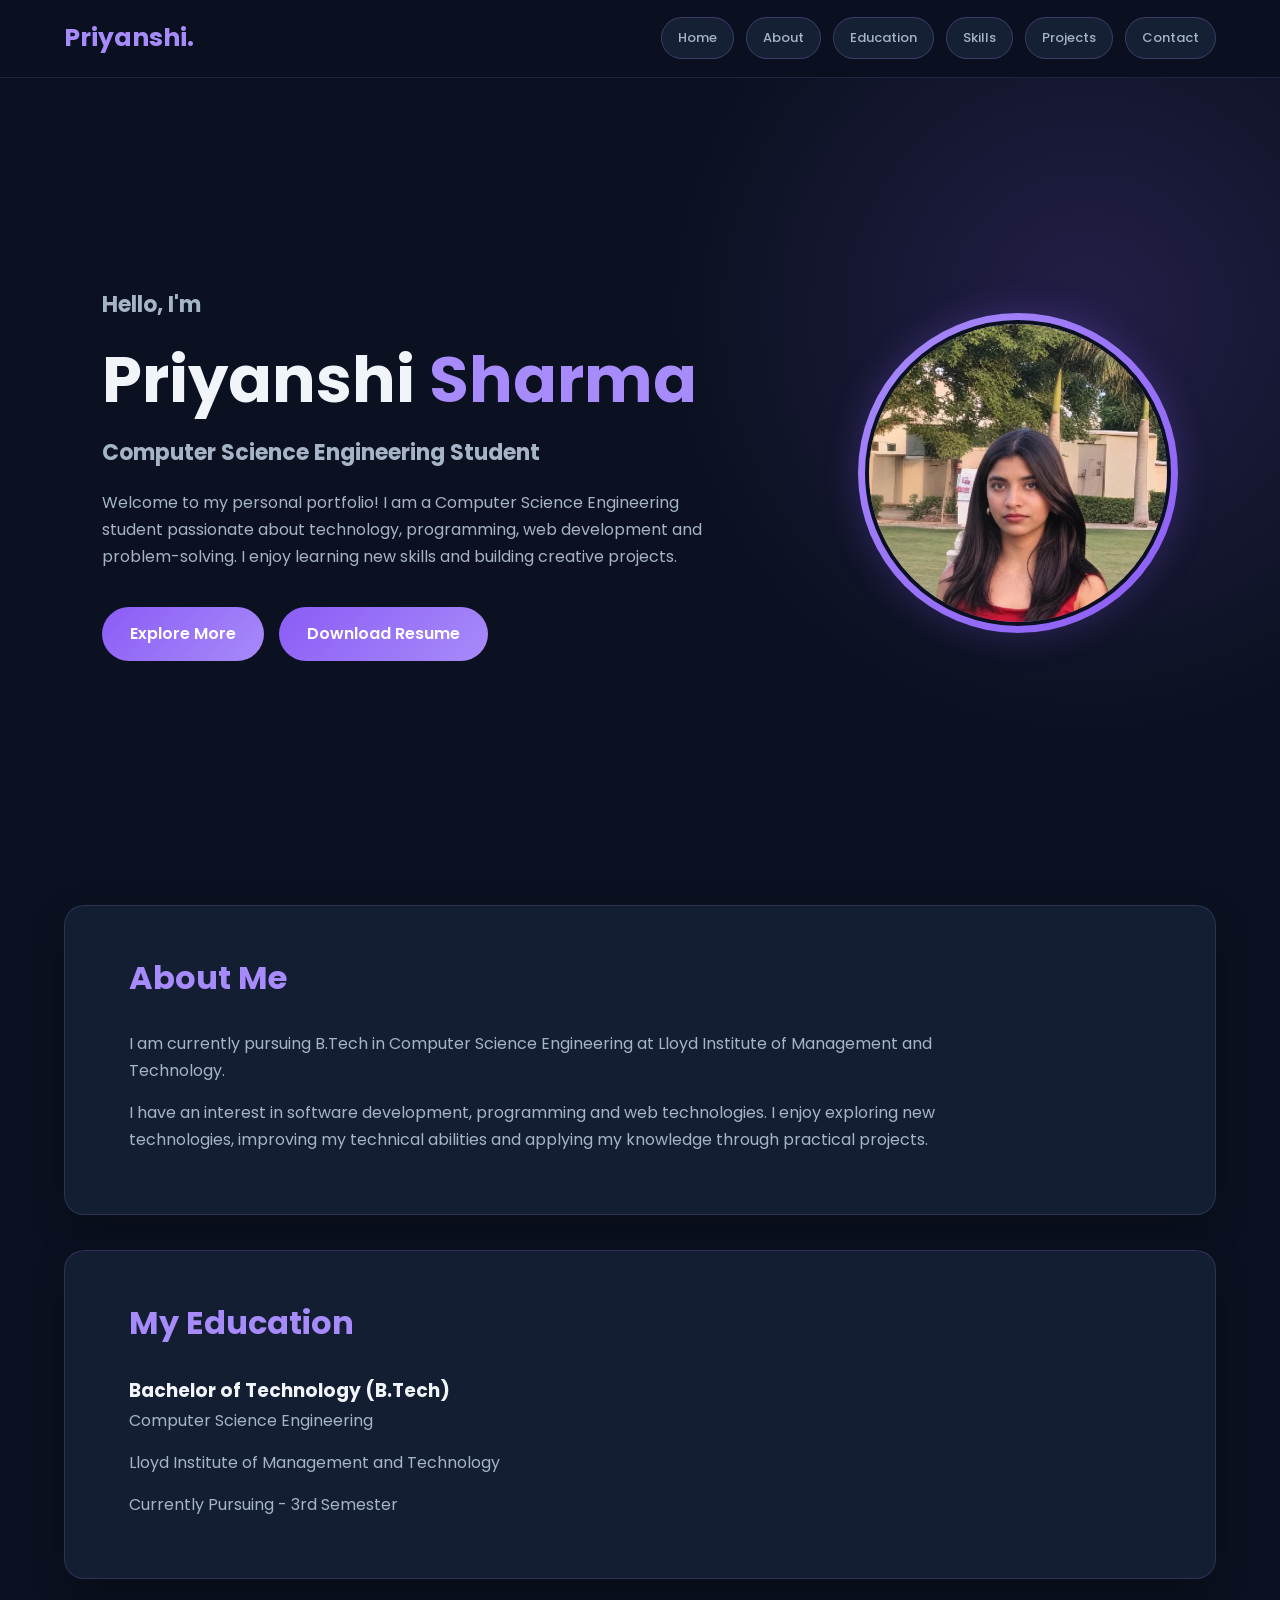
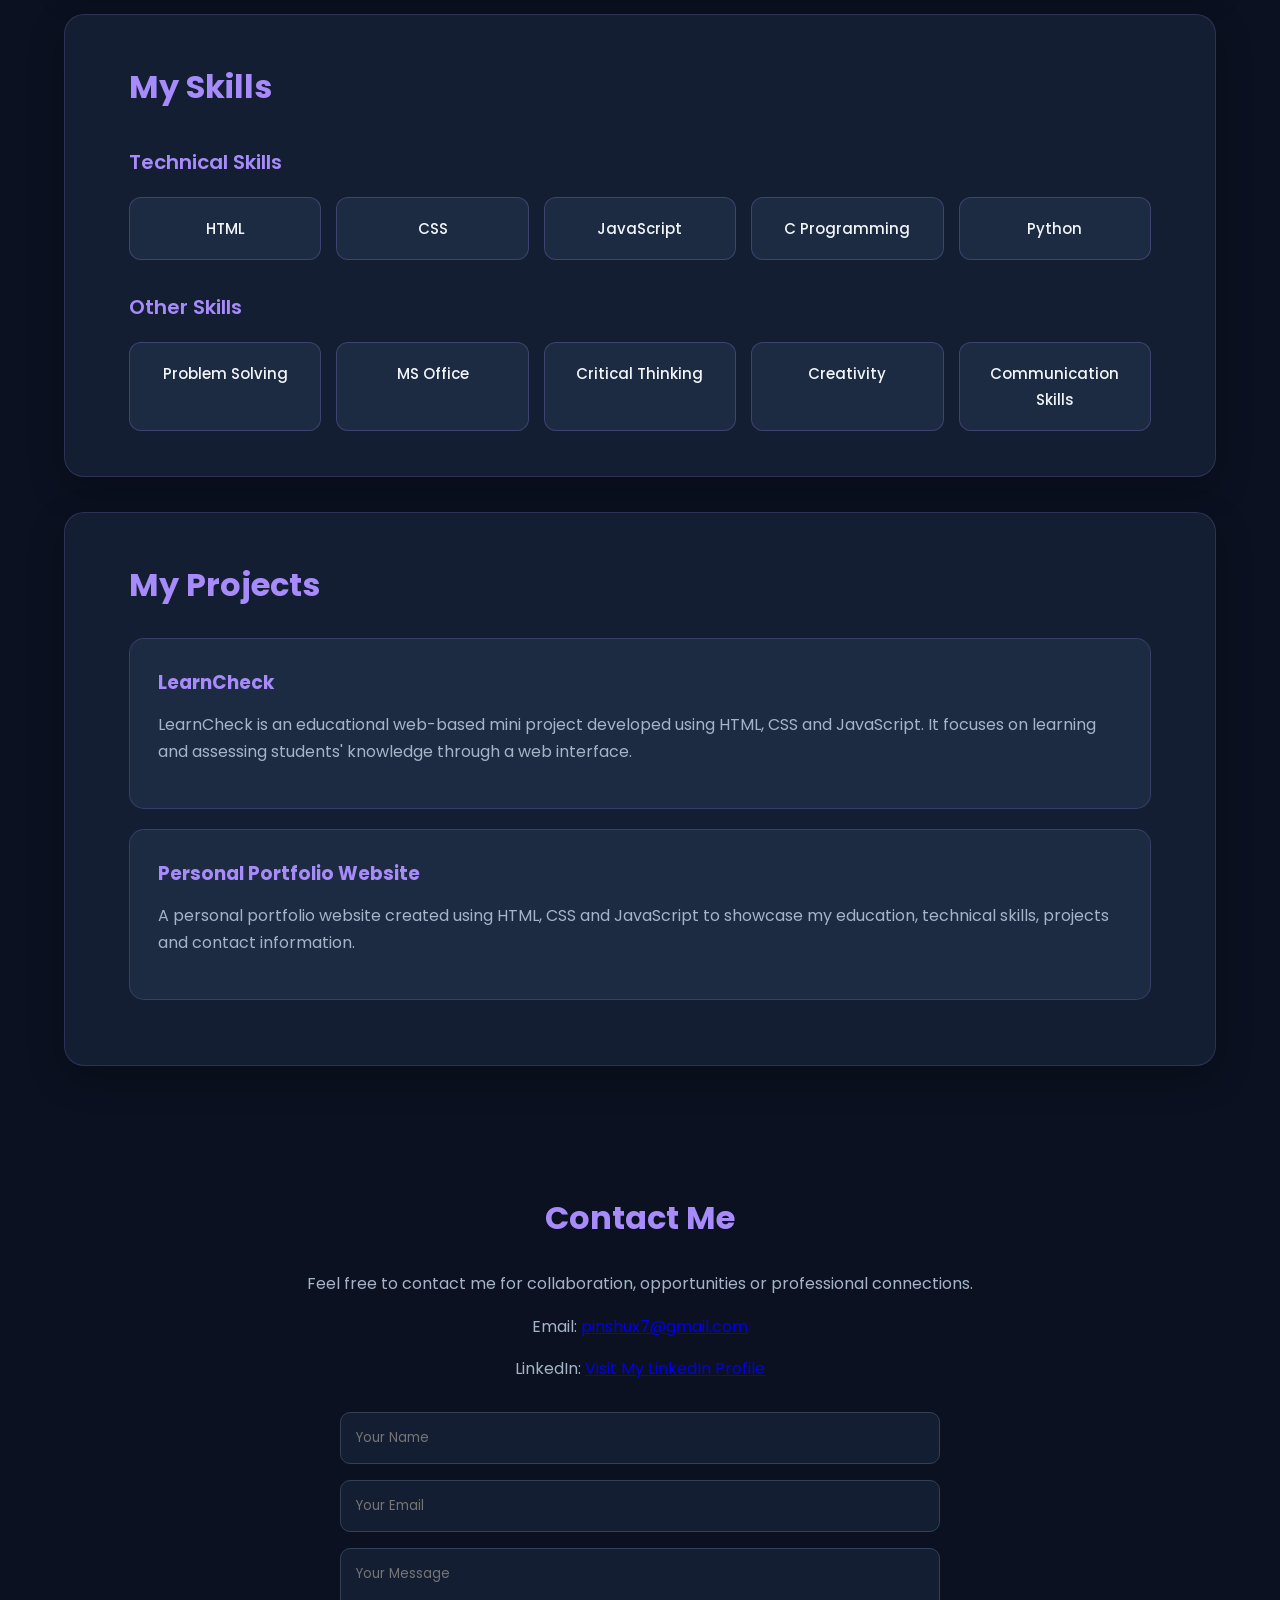
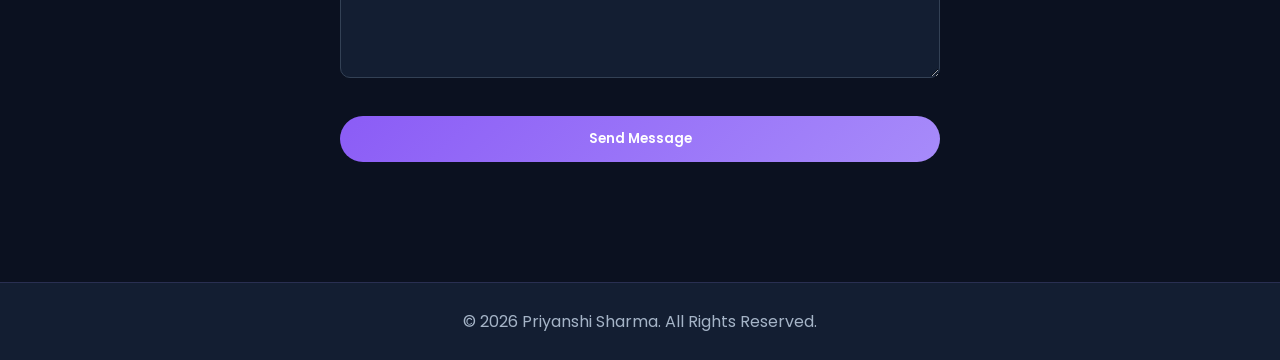
<file: index.html>
<!DOCTYPE html>
<html lang="en">

<head>
    <meta charset="UTF-8">
    <meta name="viewport" content="width=device-width, initial-scale=1.0">

    <title>Priyanshi Sharma | Personal Portfolio</title>

    <!-- CSS File -->
    <link rel="stylesheet" href="style.css">

</head>

<body>

    <!-- NAVIGATION BAR -->

    <header>
        <nav>
            <h2>Priyanshi.</h2>

            <ul>
                <li><a href="#home">Home</a></li>
                <li><a href="#about">About</a></li>
                <li><a href="#education">Education</a></li>
                <li><a href="#skills">Skills</a></li>
                <li><a href="#projects">Projects</a></li>
                <li><a href="#contact">Contact</a></li>
            </ul>
        </nav>
    </header>


    <!-- HOME SECTION -->

    
<section id="home">

    <div class="hero-container">

        <div class="hero-content">

            <h3>Hello, I'm</h3>

            <h1>Priyanshi <span>Sharma</span></h1>

            <h3>Computer Science Engineering Student</h3>

            <p>
                Welcome to my personal portfolio! I am a Computer Science
                Engineering student passionate about technology,
                programming, web development and problem-solving.
                I enjoy learning new skills and building creative projects.
            </p>

            <div class="hero-buttons">
                <a href="#about">Explore More</a>

                <a href="Priyanshi_Sharma_Resume.pdf"
                 class="resume-btn"
                 download="Priyanshi_Sharma_Resume.pdf">
                 Download Resume
                </a>
            </div>

        </div>

        <div class="hero-image">
            <img src="profile.jpg" alt="Priyanshi Sharma" class="profile-image">
        </div>

    </div>

</section>



    <!-- ABOUT SECTION -->

    <section id="about">

        <h2>About Me</h2>

        <p>
            I am currently pursuing B.Tech in Computer Science
            Engineering at Lloyd Institute of Management and Technology.
        </p>

        <p>
            I have an interest in software development, programming
            and web technologies. I enjoy exploring new technologies,
            improving my technical abilities and applying my knowledge
            through practical projects.
        </p>

    </section>


    <!-- EDUCATION SECTION -->

    <section id="education">

        <h2>My Education</h2>

        <h3>Bachelor of Technology (B.Tech)</h3>

        <p>
            Computer Science Engineering
        </p>

        <p>
            Lloyd Institute of Management and Technology
        </p>

        <p>
            Currently Pursuing - 3rd Semester
        </p>

    </section>


    <!-- SKILLS SECTION -->

    <section id="skills">

        <h2>My Skills</h2>

        <div class="skill-category">

            <h3>Technical Skills</h3>

            <div class="skill-grid">

                <div class="skill-card">HTML</div>

                <div class="skill-card">CSS</div>

                <div class="skill-card">JavaScript</div>

                <div class="skill-card">C Programming</div>

                <div class="skill-card">Python</div>

            </div>

        </div>


        <div class="skill-category">

            <h3>Other Skills</h3>

            <div class="skill-grid">

                <div class="skill-card">Problem Solving</div>

                <div class="skill-card">MS Office</div>

                <div class="skill-card">Critical Thinking</div>

                <div class="skill-card">Creativity</div>

                <div class="skill-card">Communication Skills</div>

            </div>

        </div>

    </section>


    <!-- PROJECTS SECTION -->

    <section id="projects">

        <h2>My Projects</h2>

        <div class="project-card">

            <h3>LearnCheck</h3>

            <p>
                LearnCheck is an educational web-based mini project
                developed using HTML, CSS and JavaScript.
                It focuses on learning and assessing students'
                knowledge through a web interface.
            </p>

        </div>


        <div class="project-card">

            <h3>Personal Portfolio Website</h3>

            <p>
                A personal portfolio website created using HTML,
                CSS and JavaScript to showcase my education,
                technical skills, projects and contact information.
            </p>

        </div>

    </section>


    <!-- CONTACT SECTION -->

    <section id="contact">

        <h2>Contact Me</h2>

        <p>
            Feel free to contact me for collaboration,
            opportunities or professional connections.
        </p>

        <p>
            Email:
            <a href="mailto:pinshux7@gmail.com">
                pinshux7@gmail.com
            </a>
        </p>

        <p>
            LinkedIn:
            <a href="https://www.linkedin.com/in/priyanshi-sharma-607b01370/"
               target="_blank"
               rel="noopener noreferrer">
                Visit My LinkedIn Profile
            </a>
        </p>


        
<form id="contactForm">

    <input
        type="text"
        id="name"
        name="name"
        placeholder="Your Name"
        required
    >

    <input
        type="email"
        id="email"
        name="email"
        placeholder="Your Email"
        required
    >

    <textarea
        id="message"
        name="message"
        placeholder="Your Message"
        required
    ></textarea>

    <button type="submit">Send Message</button>

</form>

    </section>


    <!-- FOOTER -->

    <footer>

        <p>
            © 2026 Priyanshi Sharma. All Rights Reserved.
        </p>

    </footer>


    <!-- JAVASCRIPT FILE -->

    <script src="script.js"></script>

</body>

</html>
</file>
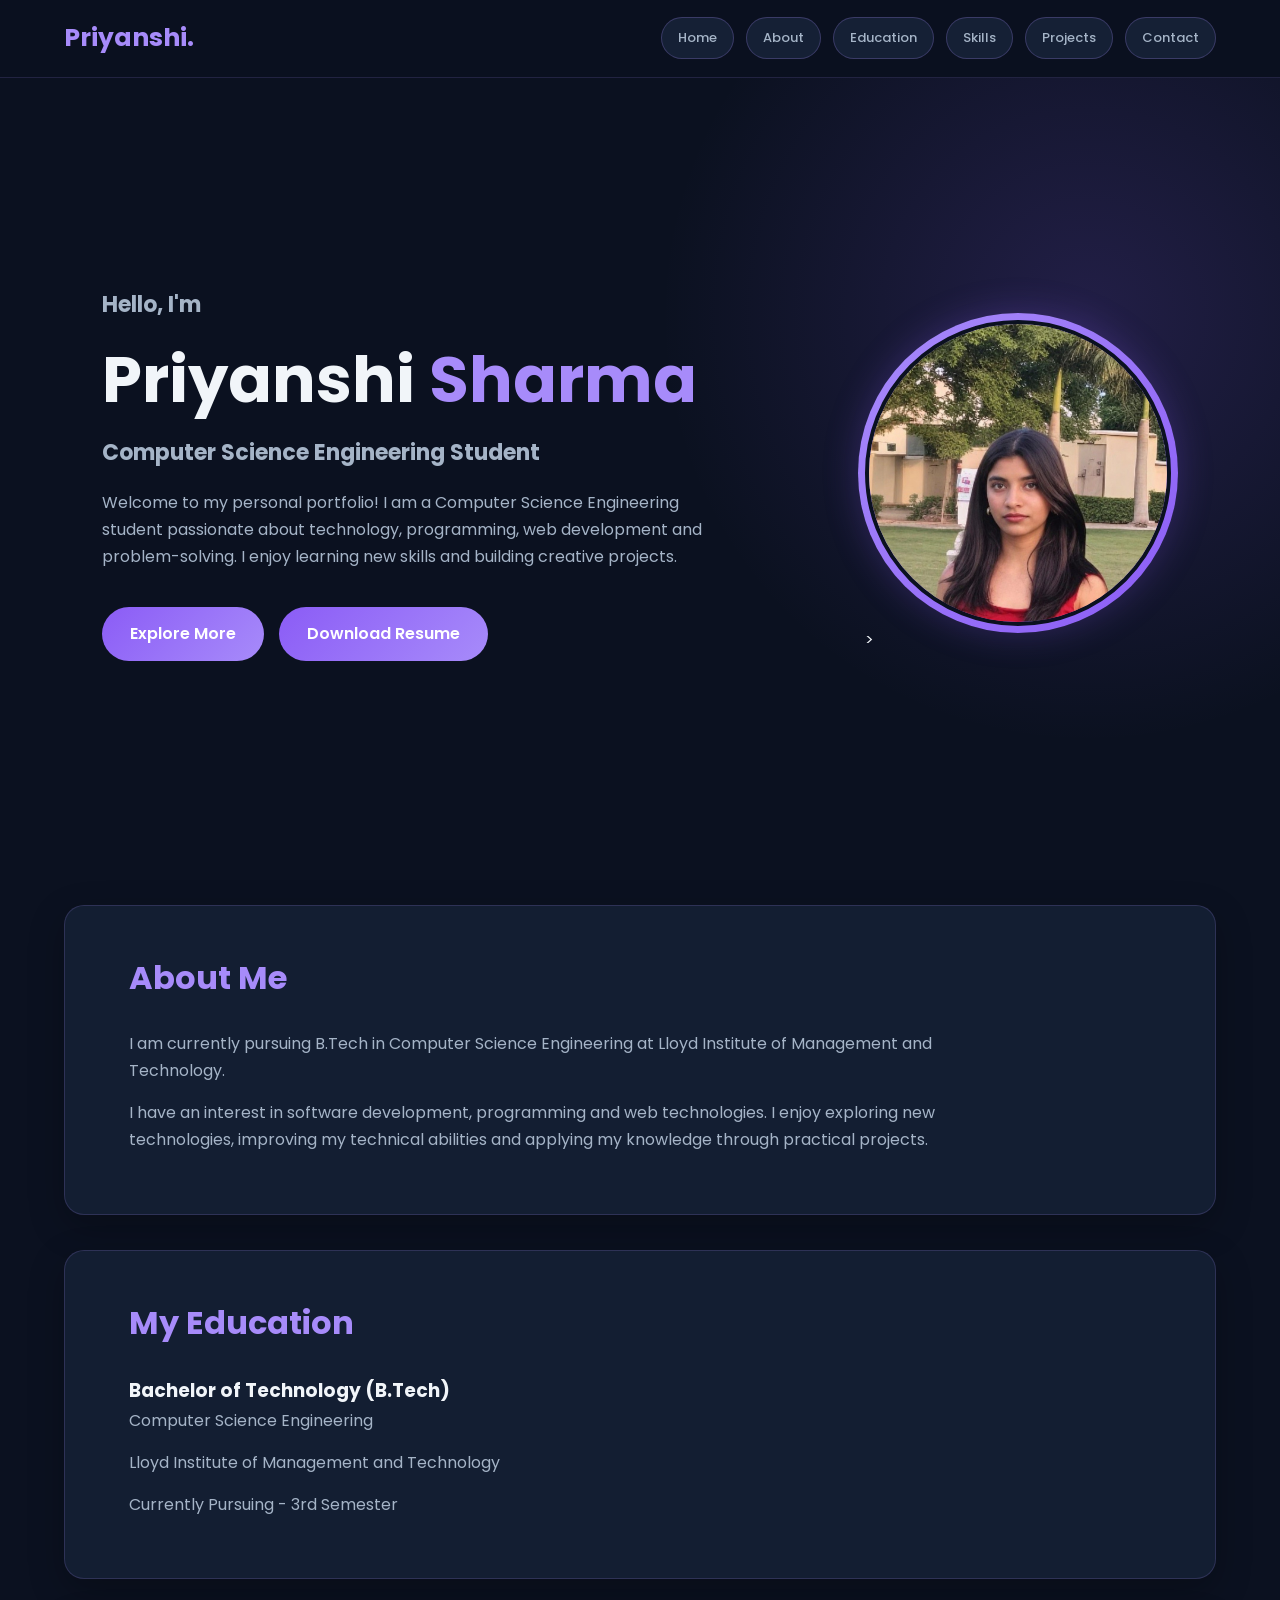
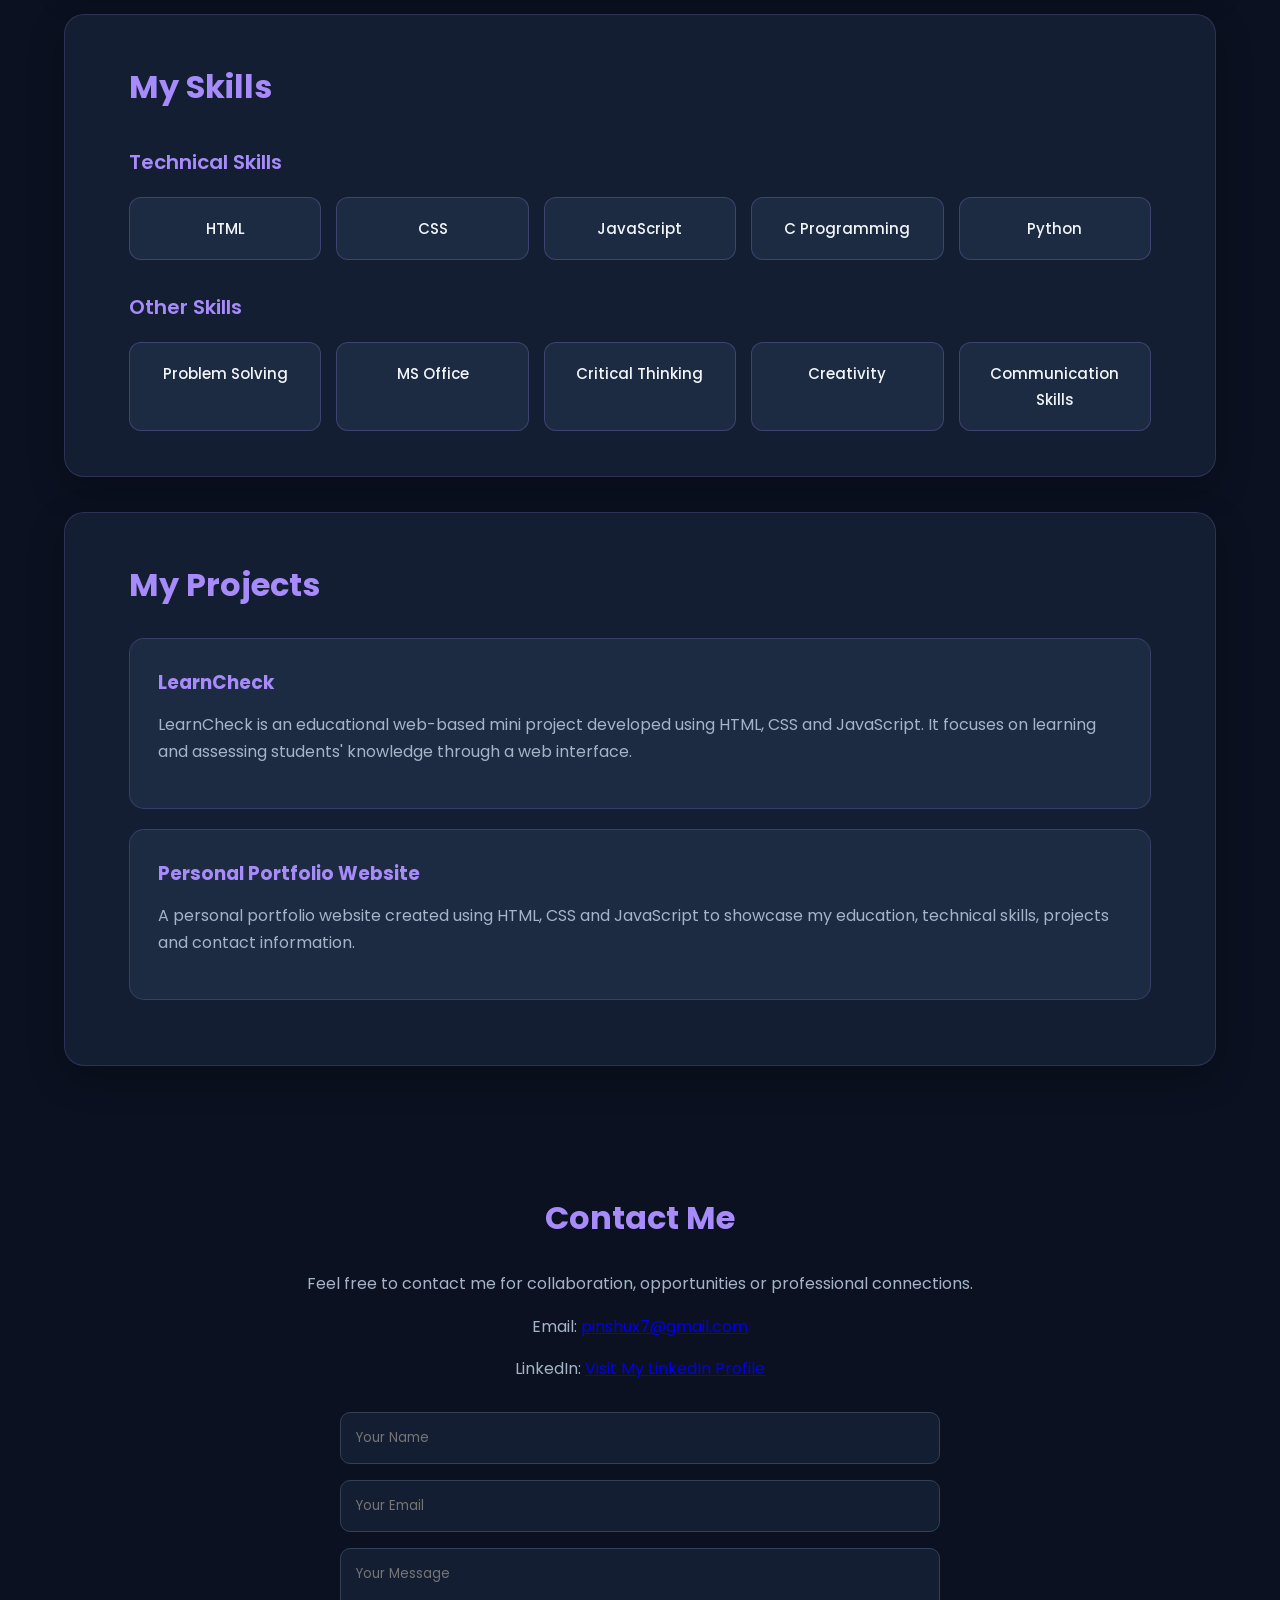
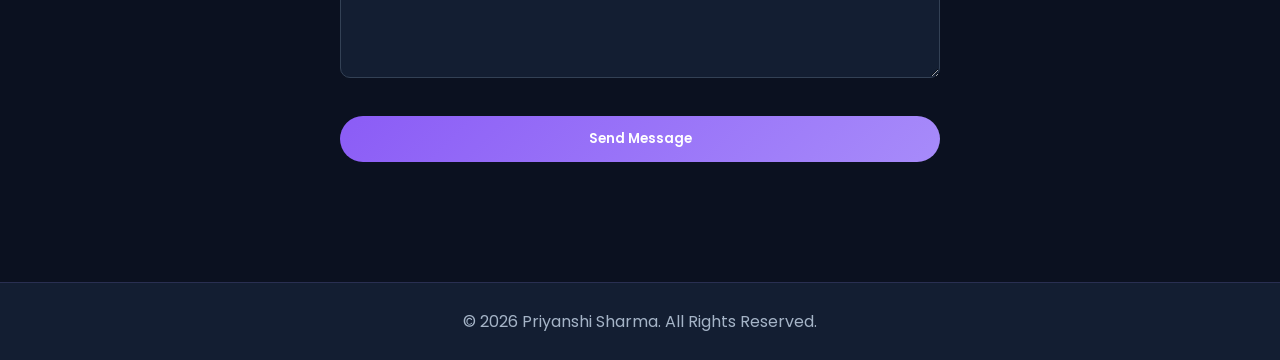
<file: MR-Priyanshi Sharma/index.html>
<!DOCTYPE html>
<html lang="en">

<head>
    <meta charset="UTF-8">
    <meta name="viewport" content="width=device-width, initial-scale=1.0">

    <title>Priyanshi Sharma | Personal Portfolio</title>

    <!-- CSS File -->
    <link rel="stylesheet" href="style.css">

</head>

<body>

    <!-- NAVIGATION BAR -->

    <header>
        <nav>
            <h2>Priyanshi.</h2>

            <ul>
                <li><a href="#home">Home</a></li>
                <li><a href="#about">About</a></li>
                <li><a href="#education">Education</a></li>
                <li><a href="#skills">Skills</a></li>
                <li><a href="#projects">Projects</a></li>
                <li><a href="#contact">Contact</a></li>
            </ul>
        </nav>
    </header>


    <!-- HOME SECTION -->

    
<section id="home">

    <div class="hero-container">

        <div class="hero-content">

            <h3>Hello, I'm</h3>

            <h1>Priyanshi <span>Sharma</span></h1>

            <h3>Computer Science Engineering Student</h3>

            <p>
                Welcome to my personal portfolio! I am a Computer Science
                Engineering student passionate about technology,
                programming, web development and problem-solving.
                I enjoy learning new skills and building creative projects.
            </p>

            <div class="hero-buttons">
                <a href="#about">Explore More</a>

                <a href="resume/Priyanshi_Sharma_Resume.pdf"
                   class="resume-btn"
                   download="Priyanshi_Sharma_Resume.pdf">
                    Download Resume
                </a>
            </div>

        </div>

        <div class="hero-image">
            <img src="images/profile.jpg" alt="Priyanshi Sharma" class="profile-image">>
        </div>

    </div>

</section>



    <!-- ABOUT SECTION -->

    <section id="about">

        <h2>About Me</h2>

        <p>
            I am currently pursuing B.Tech in Computer Science
            Engineering at Lloyd Institute of Management and Technology.
        </p>

        <p>
            I have an interest in software development, programming
            and web technologies. I enjoy exploring new technologies,
            improving my technical abilities and applying my knowledge
            through practical projects.
        </p>

    </section>


    <!-- EDUCATION SECTION -->

    <section id="education">

        <h2>My Education</h2>

        <h3>Bachelor of Technology (B.Tech)</h3>

        <p>
            Computer Science Engineering
        </p>

        <p>
            Lloyd Institute of Management and Technology
        </p>

        <p>
            Currently Pursuing - 3rd Semester
        </p>

    </section>


    <!-- SKILLS SECTION -->

    <section id="skills">

        <h2>My Skills</h2>

        <div class="skill-category">

            <h3>Technical Skills</h3>

            <div class="skill-grid">

                <div class="skill-card">HTML</div>

                <div class="skill-card">CSS</div>

                <div class="skill-card">JavaScript</div>

                <div class="skill-card">C Programming</div>

                <div class="skill-card">Python</div>

            </div>

        </div>


        <div class="skill-category">

            <h3>Other Skills</h3>

            <div class="skill-grid">

                <div class="skill-card">Problem Solving</div>

                <div class="skill-card">MS Office</div>

                <div class="skill-card">Critical Thinking</div>

                <div class="skill-card">Creativity</div>

                <div class="skill-card">Communication Skills</div>

            </div>

        </div>

    </section>


    <!-- PROJECTS SECTION -->

    <section id="projects">

        <h2>My Projects</h2>

        <div class="project-card">

            <h3>LearnCheck</h3>

            <p>
                LearnCheck is an educational web-based mini project
                developed using HTML, CSS and JavaScript.
                It focuses on learning and assessing students'
                knowledge through a web interface.
            </p>

        </div>


        <div class="project-card">

            <h3>Personal Portfolio Website</h3>

            <p>
                A personal portfolio website created using HTML,
                CSS and JavaScript to showcase my education,
                technical skills, projects and contact information.
            </p>

        </div>

    </section>


    <!-- CONTACT SECTION -->

    <section id="contact">

        <h2>Contact Me</h2>

        <p>
            Feel free to contact me for collaboration,
            opportunities or professional connections.
        </p>

        <p>
            Email:
            <a href="mailto:pinshux7@gmail.com">
                pinshux7@gmail.com
            </a>
        </p>

        <p>
            LinkedIn:
            <a href="https://www.linkedin.com/in/priyanshi-sharma-607b01370/"
               target="_blank"
               rel="noopener noreferrer">
                Visit My LinkedIn Profile
            </a>
        </p>


        
<form id="contactForm">

    <input
        type="text"
        id="name"
        name="name"
        placeholder="Your Name"
        required
    >

    <input
        type="email"
        id="email"
        name="email"
        placeholder="Your Email"
        required
    >

    <textarea
        id="message"
        name="message"
        placeholder="Your Message"
        required
    ></textarea>

    <button type="submit">Send Message</button>

</form>

    </section>


    <!-- FOOTER -->

    <footer>

        <p>
            © 2026 Priyanshi Sharma. All Rights Reserved.
        </p>

    </footer>


    <!-- JAVASCRIPT FILE -->

    <script src="script.js"></script>

</body>

</html>
</file>
<file: style.css>
@import url('https://fonts.googleapis.com/css2?family=Poppins:wght@300;400;500;600;700;800&display=swap');

/* =================================
   1. GLOBAL STYLING
================================= */

* {
    margin: 0;
    padding: 0;
    box-sizing: border-box;
    scroll-behavior: smooth;
}

:root {
    --background: #0b1120;
    --surface: #131e32;
    --surface-light: #1c2a42;
    --primary: #a78bfa;
    --secondary: #8b5cf6;
    --text: #f1f5f9;
    --muted: #a5b4c7;
}

body {
    font-family: 'Poppins', sans-serif;
    background: var(--background);
    color: var(--text);
    line-height: 1.7;
    overflow-x: hidden;
}

html {
    scroll-padding-top: 85px;
}

/* =================================
   2. NAVIGATION BAR
================================= */

header {
    position: sticky;
    top: 0;
    z-index: 1000;
    background: rgba(11, 17, 32, 0.95);
    backdrop-filter: blur(15px);
    padding: 17px 5%;
    border-bottom: 1px solid rgba(167, 139, 250, 0.15);
}

nav {
    display: flex;
    justify-content: space-between;
    align-items: center;
    gap: 25px;
}

nav h2 {
    color: var(--primary);
    font-size: 25px;
    font-weight: 700;
    white-space: nowrap;
}

nav ul {
    display: flex;
    align-items: center;
    gap: 12px;
    list-style: none;
}

nav ul li a {
    display: inline-block;
    color: var(--muted);
    text-decoration: none;
    font-size: 13px;
    font-weight: 500;
    padding: 9px 16px;
    border: 1px solid rgba(167, 139, 250, 0.25);
    border-radius: 25px;
    background: rgba(28, 42, 66, 0.65);
    transition: all 0.3s ease;
}

nav ul li a:hover {
    color: white;
    background: var(--secondary);
    border-color: var(--primary);
    transform: translateY(-3px);
    box-shadow: 0 5px 15px rgba(139, 92, 246, 0.3);
}


/* =================================
   3. COMMON SECTION STYLING
================================= */

section {
    padding: 90px 10%;
}

section h2 {
    font-size: 32px;
    margin-bottom: 25px;
    color: var(--primary);
}

section p {
    color: var(--muted);
    margin-bottom: 15px;
}


/* =================================
   4. HOME / HERO SECTION
================================= */


/* =================================
   4. HOME / HERO SECTION
================================= */

#home {
    min-height: 88vh;
    display: flex;
    align-items: center;
    justify-content: center;
    padding: 70px 8%;

    background:
        radial-gradient(
            circle at 85% 30%,
            rgba(139, 92, 246, 0.18),
            transparent 35%
        ),
        var(--background);
}

.hero-container {
    width: 100%;
    max-width: 1200px;
    display: flex;
    align-items: center;
    justify-content: space-between;
    gap: 60px;
}

.hero-content {
    flex: 1;
    max-width: 650px;
}

#home h1 {
    font-size: clamp(38px, 5vw, 65px);
    line-height: 1.2;
    margin-bottom: 15px;
}

#home h1 span {
    color: var(--primary);
}

#home h3 {
    font-size: 22px;
    color: var(--muted);
    margin-bottom: 18px;
}

#home p {
    max-width: 600px;
    font-size: 16px;
}

.hero-buttons {
    display: flex;
    flex-wrap: wrap;
    gap: 15px;
}

.hero-buttons a {
    margin-top: 22px;
}

/* Profile photograph */

.hero-image {
    flex: 0 0 320px;
    width: 320px;
    height: 320px;
    border-radius: 50%;
    padding: 7px;

    background: linear-gradient(
        135deg,
        var(--primary),
        var(--secondary)
    );

    box-shadow: 0 0 35px rgba(139, 92, 246, 0.25);
}

.hero-image img {
    width: 100%;
    height: 100%;
    display: block;
    object-fit: cover;
    object-position: center;
    border-radius: 50%;
    border: 4px solid var(--background);
}

/* Mobile responsiveness */

@media (max-width: 768px) {
    #home {
        padding: 60px 7%;
    }

    .hero-container {
        flex-direction: column-reverse;
        text-align: center;
        gap: 35px;
    }

    .hero-content {
        width: 100%;
    }

    .hero-image {
        flex: 0 0 230px;
        width: 230px;
        height: 230px;
    }

    .hero-buttons {
        justify-content: center;
    }

    #home p {
        margin-left: auto;
        margin-right: auto;
    }
}

/* Future photograph area */

.home-image {
    flex: 0 0 300px;
    width: 300px;
    height: 300px;
    border-radius: 50%;
    border: 3px solid var(--primary);
    background: linear-gradient(
        135deg,
        rgba(139, 92, 246, 0.25),
        rgba(28, 42, 66, 0.8)
    );
    box-shadow: 0 0 45px rgba(139, 92, 246, 0.25);
    display: flex;
    justify-content: center;
    align-items: center;
    color: var(--muted);
    text-align: center;
    padding: 20px;
}

/* Mobile layout */

@media (max-width: 768px) {
    #home {
        flex-direction: column;
        justify-content: center;
        text-align: center;
        gap: 35px;
    }

    .home-image {
        width: 230px;
        height: 230px;
        flex-basis: 230px;
    }

    .home-content {
        max-width: 100%;
    }
}


/* =================================
   5. BUTTONS
================================= */

button,
.resume-btn,
#home a {
    display: inline-block;
    margin-top: 22px;
    padding: 13px 28px;

    background: linear-gradient(
        135deg,
        var(--secondary),
        var(--primary)
    );

    color: white;
    border: none;
    border-radius: 30px;
    text-decoration: none;
    font-family: inherit;
    font-weight: 600;
    cursor: pointer;
    transition: 0.3s ease;
}

button:hover,
.resume-btn:hover,
#home a:hover {
    transform: translateY(-4px);
    box-shadow: 0 10px 25px rgba(139, 92, 246, 0.3);
}

/* =================================
   6. FLOATING SECTION CARDS
================================= */

#about,
#education,
#skills,
#projects {
    background: var(--surface);
    border: 1px solid rgba(167, 139, 250, 0.18);
    border-radius: 20px;
    margin: 35px 5%;
    padding: 45px 5%;

    box-shadow: 0 12px 35px rgba(0, 0, 0, 0.25);

    transition: 0.3s ease;
}

#about:hover,
#education:hover,
#skills:hover,
#projects:hover {
    transform: translateY(-5px);
    border-color: rgba(167, 139, 250, 0.55);

    box-shadow: 0 15px 35px rgba(139, 92, 246, 0.12);
}

#about p,
#education p {
    max-width: 850px;
}

/* =================================
   7. SKILLS SECTION
================================= */

#skills {
    text-align: left;
}

/* Skill categories */

.skill-category {
    margin-top: 30px;
}

.skill-category h3 {
    color: var(--primary);
    font-size: 20px;
    font-weight: 600;
    margin-bottom: 18px;
}

/* Skills grid */

.skill-grid {
    display: grid;

    grid-template-columns:
        repeat(auto-fit, minmax(150px, 1fr));

    gap: 15px;
}

/* Individual skill cards */

.skill-card {
    background: var(--surface-light);
    color: var(--text);

    padding: 18px 15px;

    border: 1px solid rgba(167, 139, 250, 0.25);
    border-radius: 12px;

    text-align: center;
    font-size: 15px;
    font-weight: 500;

    transition: 0.3s ease;
}

.skill-card:hover {
    background: var(--secondary);
    border-color: var(--primary);

    transform: translateY(-5px);

    box-shadow: 0 8px 20px rgba(139, 92, 246, 0.2);
}

/* =================================
   8. PROJECTS SECTION
================================= */

.project-card {
    background: var(--surface-light);
    padding: 28px;
    margin: 20px 0;

    border-radius: 15px;
    border: 1px solid rgba(167, 139, 250, 0.2);

    transition: 0.3s ease;
}

.project-card:hover {
    transform: translateY(-7px);
    border-color: var(--primary);

    box-shadow: 0 12px 30px rgba(0, 0, 0, 0.2);
}

.project-card h3 {
    color: var(--primary);
    margin-bottom: 12px;
}

/* =================================
   9. CONTACT SECTION
================================= */

#contact {
    text-align: center;
}

#contact form {
    max-width: 600px;
    margin: 30px auto;

    display: flex;
    flex-direction: column;
    gap: 16px;
}

#contact input,
#contact textarea {
    width: 100%;
    padding: 15px;

    background: var(--surface);
    border: 1px solid #334155;
    border-radius: 10px;

    color: white;
    font-family: inherit;
    outline: none;
}

#contact input:focus,
#contact textarea:focus {
    border-color: var(--primary);
}

#contact textarea {
    min-height: 130px;
    resize: vertical;
}

/* =================================
   10. FOOTER
================================= */

footer {
    text-align: center;
    padding: 25px;

    background: var(--surface);
    color: var(--muted);

    border-top: 1px solid rgba(167, 139, 250, 0.15);
}

/* =================================
   11. ANIMATIONS
================================= */

@keyframes fadeUp {
    from {
        opacity: 0;
        transform: translateY(25px);
    }

    to {
        opacity: 1;
        transform: translateY(0);
    }
}

/* =================================
   12. MOBILE RESPONSIVENESS
================================= */

@media (max-width: 768px) {

    header {
        padding: 15px 5%;
    }

    nav {
        flex-direction: column;
        gap: 15px;
    }

    nav ul {
        justify-content: center;
        flex-wrap: wrap;
        gap: 12px 18px;
    }

    nav ul li a {
        font-size: 12px;
    }

    section {
        padding: 65px 7%;
    }

    section h2 {
        font-size: 27px;
    }

    #home {
        min-height: 75vh;
    }

    #home h3 {
        font-size: 19px;
    }

    #about,
    #education,
    #skills,
    #projects {
        margin: 20px 3%;
        padding: 30px 6%;
    }

    .skill-grid {
        grid-template-columns: repeat(2, 1fr);
        gap: 12px;
    }

    .skill-card {
        padding: 15px 10px;
        font-size: 13px;
    }
}
</file>
<file: MR-Priyanshi Sharma/style.css>
@import url('https://fonts.googleapis.com/css2?family=Poppins:wght@300;400;500;600;700;800&display=swap');

/* =================================
   1. GLOBAL STYLING
================================= */

* {
    margin: 0;
    padding: 0;
    box-sizing: border-box;
    scroll-behavior: smooth;
}

:root {
    --background: #0b1120;
    --surface: #131e32;
    --surface-light: #1c2a42;
    --primary: #a78bfa;
    --secondary: #8b5cf6;
    --text: #f1f5f9;
    --muted: #a5b4c7;
}

body {
    font-family: 'Poppins', sans-serif;
    background: var(--background);
    color: var(--text);
    line-height: 1.7;
    overflow-x: hidden;
}

html {
    scroll-padding-top: 85px;
}

/* =================================
   2. NAVIGATION BAR
================================= */

header {
    position: sticky;
    top: 0;
    z-index: 1000;
    background: rgba(11, 17, 32, 0.95);
    backdrop-filter: blur(15px);
    padding: 17px 5%;
    border-bottom: 1px solid rgba(167, 139, 250, 0.15);
}

nav {
    display: flex;
    justify-content: space-between;
    align-items: center;
    gap: 25px;
}

nav h2 {
    color: var(--primary);
    font-size: 25px;
    font-weight: 700;
    white-space: nowrap;
}

nav ul {
    display: flex;
    align-items: center;
    gap: 12px;
    list-style: none;
}

nav ul li a {
    display: inline-block;
    color: var(--muted);
    text-decoration: none;
    font-size: 13px;
    font-weight: 500;
    padding: 9px 16px;
    border: 1px solid rgba(167, 139, 250, 0.25);
    border-radius: 25px;
    background: rgba(28, 42, 66, 0.65);
    transition: all 0.3s ease;
}

nav ul li a:hover {
    color: white;
    background: var(--secondary);
    border-color: var(--primary);
    transform: translateY(-3px);
    box-shadow: 0 5px 15px rgba(139, 92, 246, 0.3);
}


/* =================================
   3. COMMON SECTION STYLING
================================= */

section {
    padding: 90px 10%;
}

section h2 {
    font-size: 32px;
    margin-bottom: 25px;
    color: var(--primary);
}

section p {
    color: var(--muted);
    margin-bottom: 15px;
}


/* =================================
   4. HOME / HERO SECTION
================================= */


/* =================================
   4. HOME / HERO SECTION
================================= */

#home {
    min-height: 88vh;
    display: flex;
    align-items: center;
    justify-content: center;
    padding: 70px 8%;

    background:
        radial-gradient(
            circle at 85% 30%,
            rgba(139, 92, 246, 0.18),
            transparent 35%
        ),
        var(--background);
}

.hero-container {
    width: 100%;
    max-width: 1200px;
    display: flex;
    align-items: center;
    justify-content: space-between;
    gap: 60px;
}

.hero-content {
    flex: 1;
    max-width: 650px;
}

#home h1 {
    font-size: clamp(38px, 5vw, 65px);
    line-height: 1.2;
    margin-bottom: 15px;
}

#home h1 span {
    color: var(--primary);
}

#home h3 {
    font-size: 22px;
    color: var(--muted);
    margin-bottom: 18px;
}

#home p {
    max-width: 600px;
    font-size: 16px;
}

.hero-buttons {
    display: flex;
    flex-wrap: wrap;
    gap: 15px;
}

.hero-buttons a {
    margin-top: 22px;
}

/* Profile photograph */

.hero-image {
    flex: 0 0 320px;
    width: 320px;
    height: 320px;
    border-radius: 50%;
    padding: 7px;

    background: linear-gradient(
        135deg,
        var(--primary),
        var(--secondary)
    );

    box-shadow: 0 0 35px rgba(139, 92, 246, 0.25);
}

.hero-image img {
    width: 100%;
    height: 100%;
    display: block;
    object-fit: cover;
    object-position: center;
    border-radius: 50%;
    border: 4px solid var(--background);
}

/* Mobile responsiveness */

@media (max-width: 768px) {
    #home {
        padding: 60px 7%;
    }

    .hero-container {
        flex-direction: column-reverse;
        text-align: center;
        gap: 35px;
    }

    .hero-content {
        width: 100%;
    }

    .hero-image {
        flex: 0 0 230px;
        width: 230px;
        height: 230px;
    }

    .hero-buttons {
        justify-content: center;
    }

    #home p {
        margin-left: auto;
        margin-right: auto;
    }
}

/* Future photograph area */

.home-image {
    flex: 0 0 300px;
    width: 300px;
    height: 300px;
    border-radius: 50%;
    border: 3px solid var(--primary);
    background: linear-gradient(
        135deg,
        rgba(139, 92, 246, 0.25),
        rgba(28, 42, 66, 0.8)
    );
    box-shadow: 0 0 45px rgba(139, 92, 246, 0.25);
    display: flex;
    justify-content: center;
    align-items: center;
    color: var(--muted);
    text-align: center;
    padding: 20px;
}

/* Mobile layout */

@media (max-width: 768px) {
    #home {
        flex-direction: column;
        justify-content: center;
        text-align: center;
        gap: 35px;
    }

    .home-image {
        width: 230px;
        height: 230px;
        flex-basis: 230px;
    }

    .home-content {
        max-width: 100%;
    }
}


/* =================================
   5. BUTTONS
================================= */

button,
.resume-btn,
#home a {
    display: inline-block;
    margin-top: 22px;
    padding: 13px 28px;

    background: linear-gradient(
        135deg,
        var(--secondary),
        var(--primary)
    );

    color: white;
    border: none;
    border-radius: 30px;
    text-decoration: none;
    font-family: inherit;
    font-weight: 600;
    cursor: pointer;
    transition: 0.3s ease;
}

button:hover,
.resume-btn:hover,
#home a:hover {
    transform: translateY(-4px);
    box-shadow: 0 10px 25px rgba(139, 92, 246, 0.3);
}

/* =================================
   6. FLOATING SECTION CARDS
================================= */

#about,
#education,
#skills,
#projects {
    background: var(--surface);
    border: 1px solid rgba(167, 139, 250, 0.18);
    border-radius: 20px;
    margin: 35px 5%;
    padding: 45px 5%;

    box-shadow: 0 12px 35px rgba(0, 0, 0, 0.25);

    transition: 0.3s ease;
}

#about:hover,
#education:hover,
#skills:hover,
#projects:hover {
    transform: translateY(-5px);
    border-color: rgba(167, 139, 250, 0.55);

    box-shadow: 0 15px 35px rgba(139, 92, 246, 0.12);
}

#about p,
#education p {
    max-width: 850px;
}

/* =================================
   7. SKILLS SECTION
================================= */

#skills {
    text-align: left;
}

/* Skill categories */

.skill-category {
    margin-top: 30px;
}

.skill-category h3 {
    color: var(--primary);
    font-size: 20px;
    font-weight: 600;
    margin-bottom: 18px;
}

/* Skills grid */

.skill-grid {
    display: grid;

    grid-template-columns:
        repeat(auto-fit, minmax(150px, 1fr));

    gap: 15px;
}

/* Individual skill cards */

.skill-card {
    background: var(--surface-light);
    color: var(--text);

    padding: 18px 15px;

    border: 1px solid rgba(167, 139, 250, 0.25);
    border-radius: 12px;

    text-align: center;
    font-size: 15px;
    font-weight: 500;

    transition: 0.3s ease;
}

.skill-card:hover {
    background: var(--secondary);
    border-color: var(--primary);

    transform: translateY(-5px);

    box-shadow: 0 8px 20px rgba(139, 92, 246, 0.2);
}

/* =================================
   8. PROJECTS SECTION
================================= */

.project-card {
    background: var(--surface-light);
    padding: 28px;
    margin: 20px 0;

    border-radius: 15px;
    border: 1px solid rgba(167, 139, 250, 0.2);

    transition: 0.3s ease;
}

.project-card:hover {
    transform: translateY(-7px);
    border-color: var(--primary);

    box-shadow: 0 12px 30px rgba(0, 0, 0, 0.2);
}

.project-card h3 {
    color: var(--primary);
    margin-bottom: 12px;
}

/* =================================
   9. CONTACT SECTION
================================= */

#contact {
    text-align: center;
}

#contact form {
    max-width: 600px;
    margin: 30px auto;

    display: flex;
    flex-direction: column;
    gap: 16px;
}

#contact input,
#contact textarea {
    width: 100%;
    padding: 15px;

    background: var(--surface);
    border: 1px solid #334155;
    border-radius: 10px;

    color: white;
    font-family: inherit;
    outline: none;
}

#contact input:focus,
#contact textarea:focus {
    border-color: var(--primary);
}

#contact textarea {
    min-height: 130px;
    resize: vertical;
}

/* =================================
   10. FOOTER
================================= */

footer {
    text-align: center;
    padding: 25px;

    background: var(--surface);
    color: var(--muted);

    border-top: 1px solid rgba(167, 139, 250, 0.15);
}

/* =================================
   11. ANIMATIONS
================================= */

@keyframes fadeUp {
    from {
        opacity: 0;
        transform: translateY(25px);
    }

    to {
        opacity: 1;
        transform: translateY(0);
    }
}

/* =================================
   12. MOBILE RESPONSIVENESS
================================= */

@media (max-width: 768px) {

    header {
        padding: 15px 5%;
    }

    nav {
        flex-direction: column;
        gap: 15px;
    }

    nav ul {
        justify-content: center;
        flex-wrap: wrap;
        gap: 12px 18px;
    }

    nav ul li a {
        font-size: 12px;
    }

    section {
        padding: 65px 7%;
    }

    section h2 {
        font-size: 27px;
    }

    #home {
        min-height: 75vh;
    }

    #home h3 {
        font-size: 19px;
    }

    #about,
    #education,
    #skills,
    #projects {
        margin: 20px 3%;
        padding: 30px 6%;
    }

    .skill-grid {
        grid-template-columns: repeat(2, 1fr);
        gap: 12px;
    }

    .skill-card {
        padding: 15px 10px;
        font-size: 13px;
    }
}
</file>
